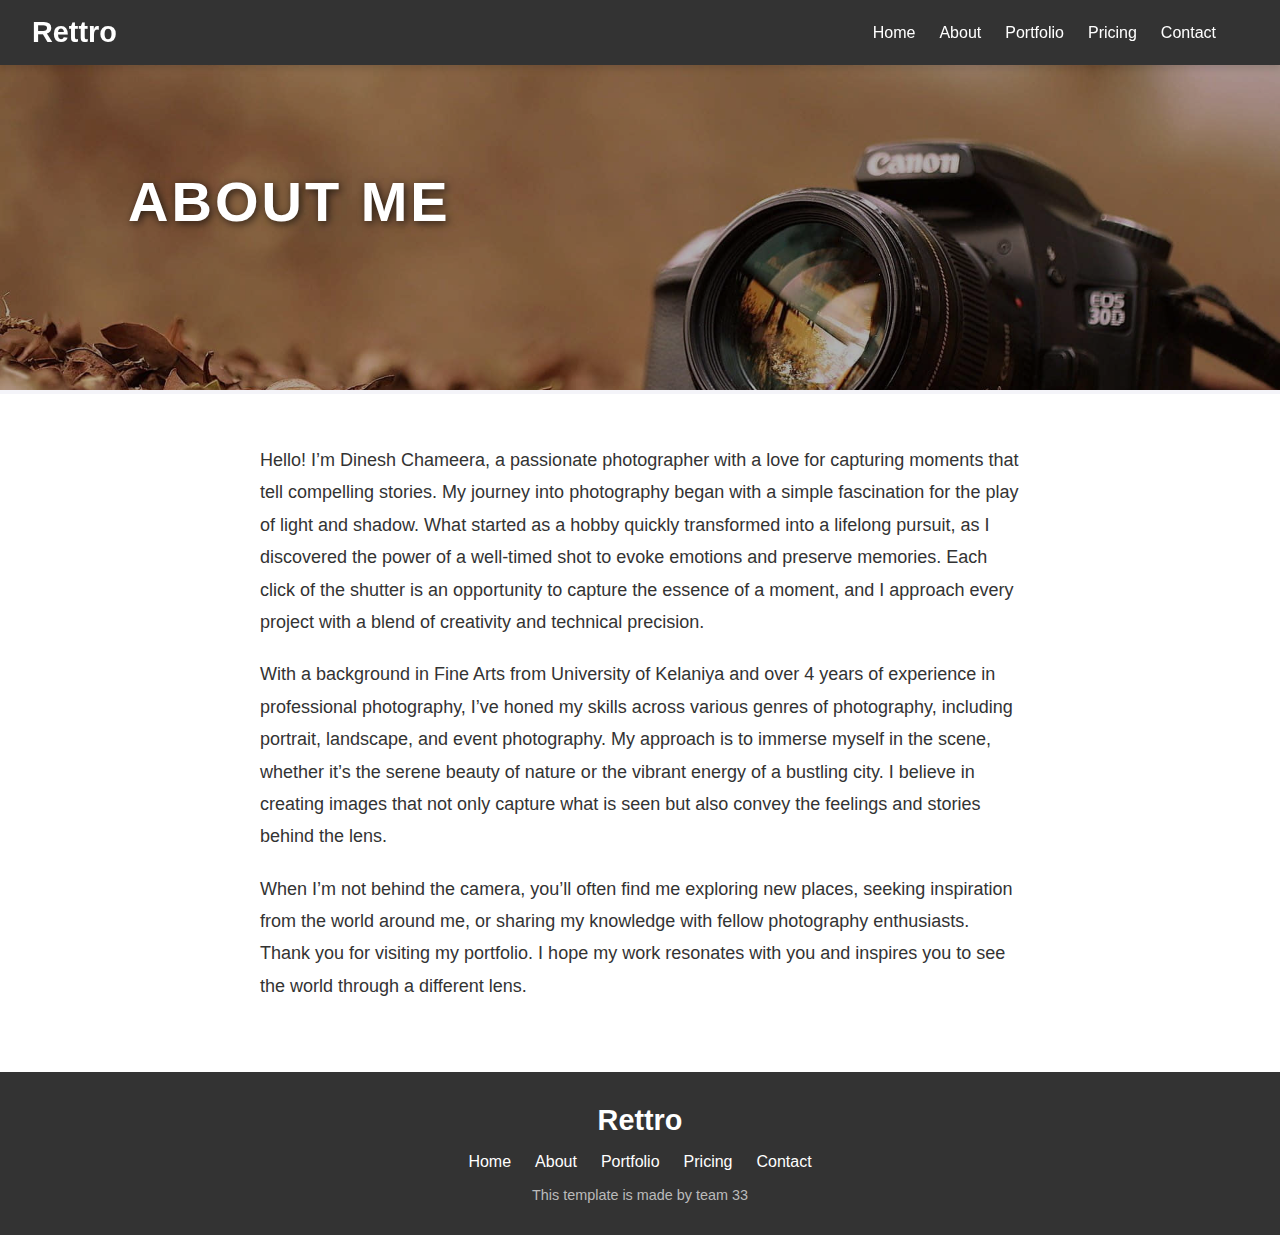
<file: about.html>
<!DOCTYPE html>
<html lang="en">
  <head>
    <meta charset="UTF-8" />
    <meta name="viewport" content="width=device-width, initial-scale=1.0" />
    <title>About</title>
    <link rel="icon" type="image/x-icon" href="img/logo.png">
    <link rel="stylesheet" href="./css/main1.css" />
    <link rel="stylesheet" href="./css/about.css" />
  </head>
  <body>
    <nav class="navbar">
      <div class="navbar-brand">Rettro</div>
      <ul class="navbar-links">
        <li><a href="index.php">Home</a></li>
        <li><a href="about.html">About</a></li>
        <li><a href="portfolio.php">Portfolio</a></li>
        <li><a href="pricing.html">Pricing</a></li>
        <li><a href="contact.php">Contact</a></li>
      </ul>
      <div class="navbar-toggle" id="navbar-toggle">
        <span class="bar"></span>
        <span class="bar"></span>
        <span class="bar"></span>
      </div>
    </nav>

    <main>
      <section id="head-image">
        <div class="text-overlay">
            <h1>About Me</h1>
        </div>
        <img src="img/header.jpg" alt="Header">
      </section>
    
      <section id="about-intro">
          <div class="about-content">
              <div class="content-description">
                  <p>
                      Hello! I’m Dinesh Chameera, a passionate photographer with a love for capturing moments that tell compelling stories. My journey into photography began with a simple fascination for the play of light and shadow. What started as a hobby quickly transformed into a lifelong pursuit, as I discovered the power of a well-timed shot to evoke emotions and preserve memories. Each click of the shutter is an opportunity to capture the essence of a moment, and I approach every project with a blend of creativity and technical precision.
                  </p>
                  <p>
                      With a background in Fine Arts from University of Kelaniya and over 4 years of experience in professional photography, I’ve honed my skills across various genres of photography, including portrait, landscape, and event photography. My approach is to immerse myself in the scene, whether it’s the serene beauty of nature or the vibrant energy of a bustling city. I believe in creating images that not only capture what is seen but also convey the feelings and stories behind the lens.
                  </p>
                  <p>
                      When I’m not behind the camera, you’ll often find me exploring new places, seeking inspiration from the world around me, or sharing my knowledge with fellow photography enthusiasts. Thank you for visiting my portfolio. I hope my work resonates with you and inspires you to see the world through a different lens.
                  </p>
              </div>
          </div>
      </section>
      
    </main>
    <footer class="footer">
      <div class="footer-content">
        <div class="footer-brand">Rettro</div>
        <ul class="footer-links">
          <li><a href="index.php">Home</a></li>
          <li><a href="about.html">About</a></li>
          <li><a href="portfolio.php">Portfolio</a></li>
          <li><a href="pricing.html">Pricing</a></li>
          <li><a href="contact.php">Contact</a></li>
        </ul>
        <div class="footer-copyright">
          This template is made
          <i class="fas fa-heart"></i> by team 33
        </div>
      </div>
    </footer>
  </body>
</html>
</file>
<file: css/main1.css>
* {
    margin: 0;
    padding: 0;
    box-sizing: border-box;
}

body {
    min-width: 480px;
    font-family: 'Poppins', sans-serif;
    background-color: #f4f4f9;
}

.navbar {
    position: fixed;
    width: 100%;
    display: flex;
    justify-content: space-between;
    align-items: center;
    padding: 1rem 2rem;
    padding-right: 4rem;
    background-color: #333;
    color: #fff;
    box-shadow: 0 4px 6px rgba(0, 0, 0, 0.1);
    z-index: 3;
}

.navbar-brand {
    font-size: 1.8rem;
    font-weight: bold;
    color: #fff;
}

.navbar-links {
    list-style: none;
    display: flex;
    gap: 1.5rem;
}

.navbar-links li {
    display: inline;
}

.navbar-links a {
    text-decoration: none;
    color: #fff;
    font-size: 1rem;
    transition: color 0.3s ease;
}

.navbar-links a:hover {
    color: #ff6347;
}

.navbar-toggle {
    display: none;
    flex-direction: column;
    cursor: pointer;
}

.navbar-toggle .bar {
    width: 25px;
    height: 3px;
    background-color: #fff;
    margin: 4px 0;
    transition: 0.3s;
}

@media (max-width: 768px) {
    .navbar-links {
        display: none;
        flex-direction: column;
        gap: 1rem;
        position: absolute;
        top: 60px;
        right: 20px;
        background-color: #333;
        padding: 1rem 2rem;
        border-radius: 8px;
        box-shadow: 0 4px 6px rgba(0, 0, 0, 0.1);
    }

    .navbar-links.active {
        display: flex;
    }

    .navbar-toggle {
        display: flex;
    }

    .navbar-toggle.active .bar:nth-child(1) {
        transform: rotate(-45deg) translate(-5px, 6px);
    }

    .navbar-toggle.active .bar:nth-child(2) {
        opacity: 0;
    }

    .navbar-toggle.active .bar:nth-child(3) {
        transform: rotate(45deg) translate(-5px, -6px);
    }
}

main {
    padding-top: 30px;
}

/* Footer styles */

.footer {
    background-color: #333;
    color: #fff;
    padding: 2rem 1rem;
    text-align: center;
}

.footer-content {
    max-width: 1200px;
    margin: 0 auto;
}

.footer-brand {
    font-size: 1.8rem;
    font-weight: bold;
    margin-bottom: 1rem;
}

.footer-links {
    list-style: none;
    padding: 0;
    margin: 1rem 0;
    display: flex;
    justify-content: center;
    gap: 1.5rem;
}

.footer-links li {
    display: inline;
}

.footer-links a {
    text-decoration: none;
    color: #fff;
    font-size: 1rem;
    transition: color 0.3s ease;
}

.footer-links a:hover {
    color: #ff6347;
}

.footer-social {
    margin: 1rem 0;
}

.footer-social a {
    color: #fff;
    font-size: 1.2rem;
    margin: 0 0.5rem;
    transition: color 0.3s ease;
}

.footer-social a:hover {
    color: #ff6347;
}

.footer-copyright {
    margin-top: 1rem;
    font-size: 0.9rem;
    color: #bbb;
}

.footer-copyright i {
    color: #ff6347;
}
</file>
<file: css/about.css>
/* Header Image */
#head-image {
    position: relative;
    overflow: hidden;
}

#head-image img {
    width: 100%;
    height: auto;
    max-height: 40vh;
    object-fit: cover;
    filter: brightness(70%);
}

#head-image .text-overlay {
    position: absolute;
    top: 50%;
    left: 10%;
    transform: translateY(-50%);
    color: white;
    text-align: left;
    z-index: 2;
    text-shadow: 2px 2px 8px rgba(0, 0, 0, 0.7);
    max-width: 600px;
}

#head-image .text-overlay h1 {
    font-size: 56px;
    font-weight: bold;
    margin-bottom: 20px;
    text-transform: uppercase;
    letter-spacing: 3px;
    line-height: 1.2;
}

#head-image .text-overlay p {
    font-size: 20px;
    line-height: 1.8;
    margin-bottom: 30px;
    letter-spacing: 1px;
}

@media (max-width: 768px) {
    #head-image img {
        height: 550px;
    }

    #head-image .text-overlay {
        left: 5%;
        max-width: 90%;
    }

    #head-image .text-overlay h1 {
        font-size: 40px;
    }

    #head-image .text-overlay p {
        font-size: 16px;
    }
}

/* About Intro */
#about-intro {
    background-color: #fff;
    padding: 50px 20px;
    color: #333;
}

.about-content {
    max-width: 800px;
    margin: 0 auto;
    padding: 0 20px;
}

.content-description {
    line-height: 1.8;
    font-size: 18px;
}

.content-description p {
    margin-bottom: 20px;
}

@media (max-width: 768px) {
    .content-description {
        font-size: 16px;
    }
}
</file>
